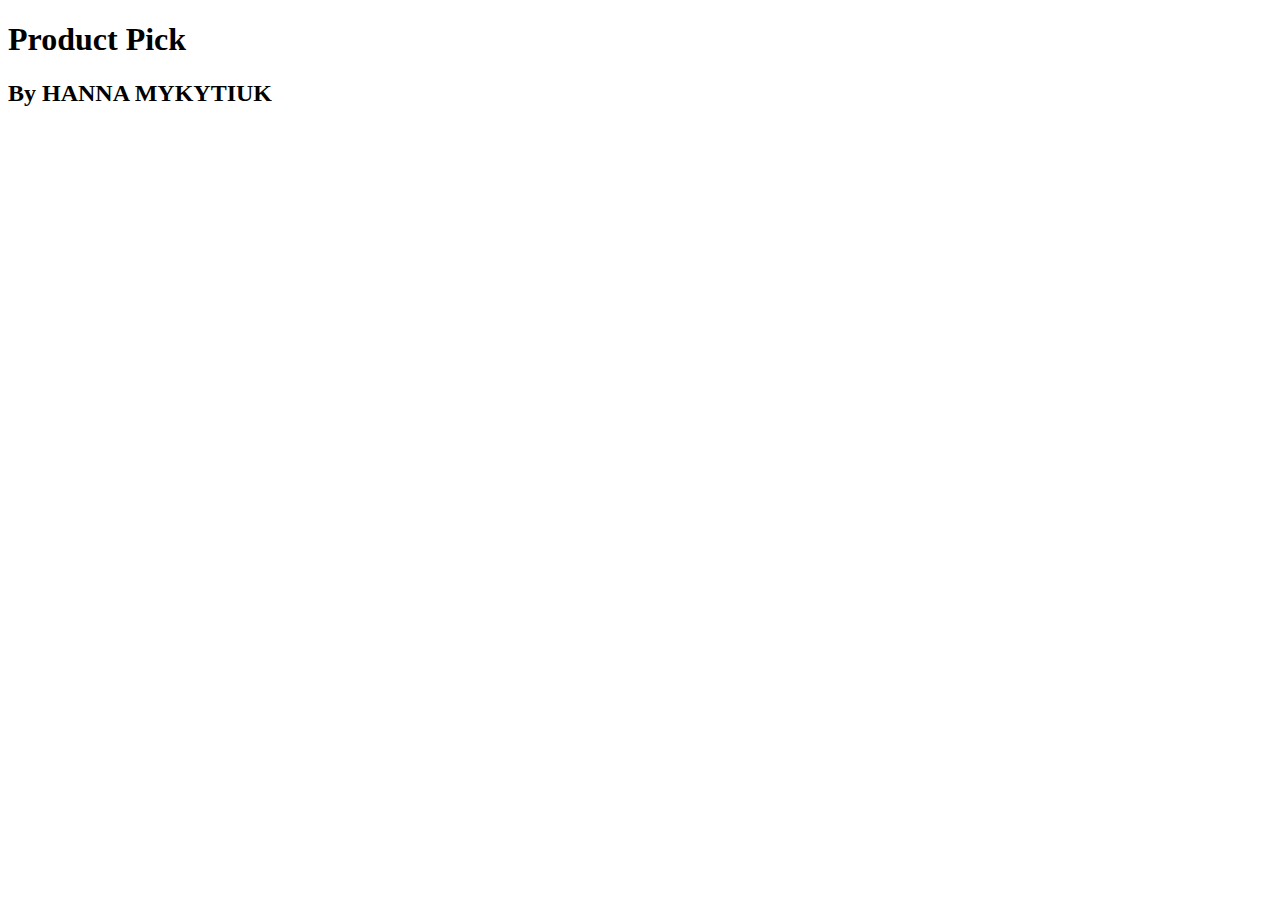
<file: Form-Controls/index.html>
<!DOCTYPE html>
<html lang="en">
  <head>
    <meta charset="utf-8" />
    <meta http-equiv="X-UA-Compatible" content="IE=edge" />
    <title>My form exercise</title>
    <meta name="description" content="" />
    <meta name="viewport" content="width=device-width, initial-scale=1" />
  </head>
  <body>
    <header>
      <h1>Product Pick</h1>
    </header>
    <main>
      <form>
        <!-- write your html here-->
        <!-- 
          try writing out the requirements first as comments
        this will also help you fill in your PR message later-->
      </form>
    </main>
    <footer>
      <h2>By HANNA MYKYTIUK</h2>
    </footer>
  </body>
</html>
</file>
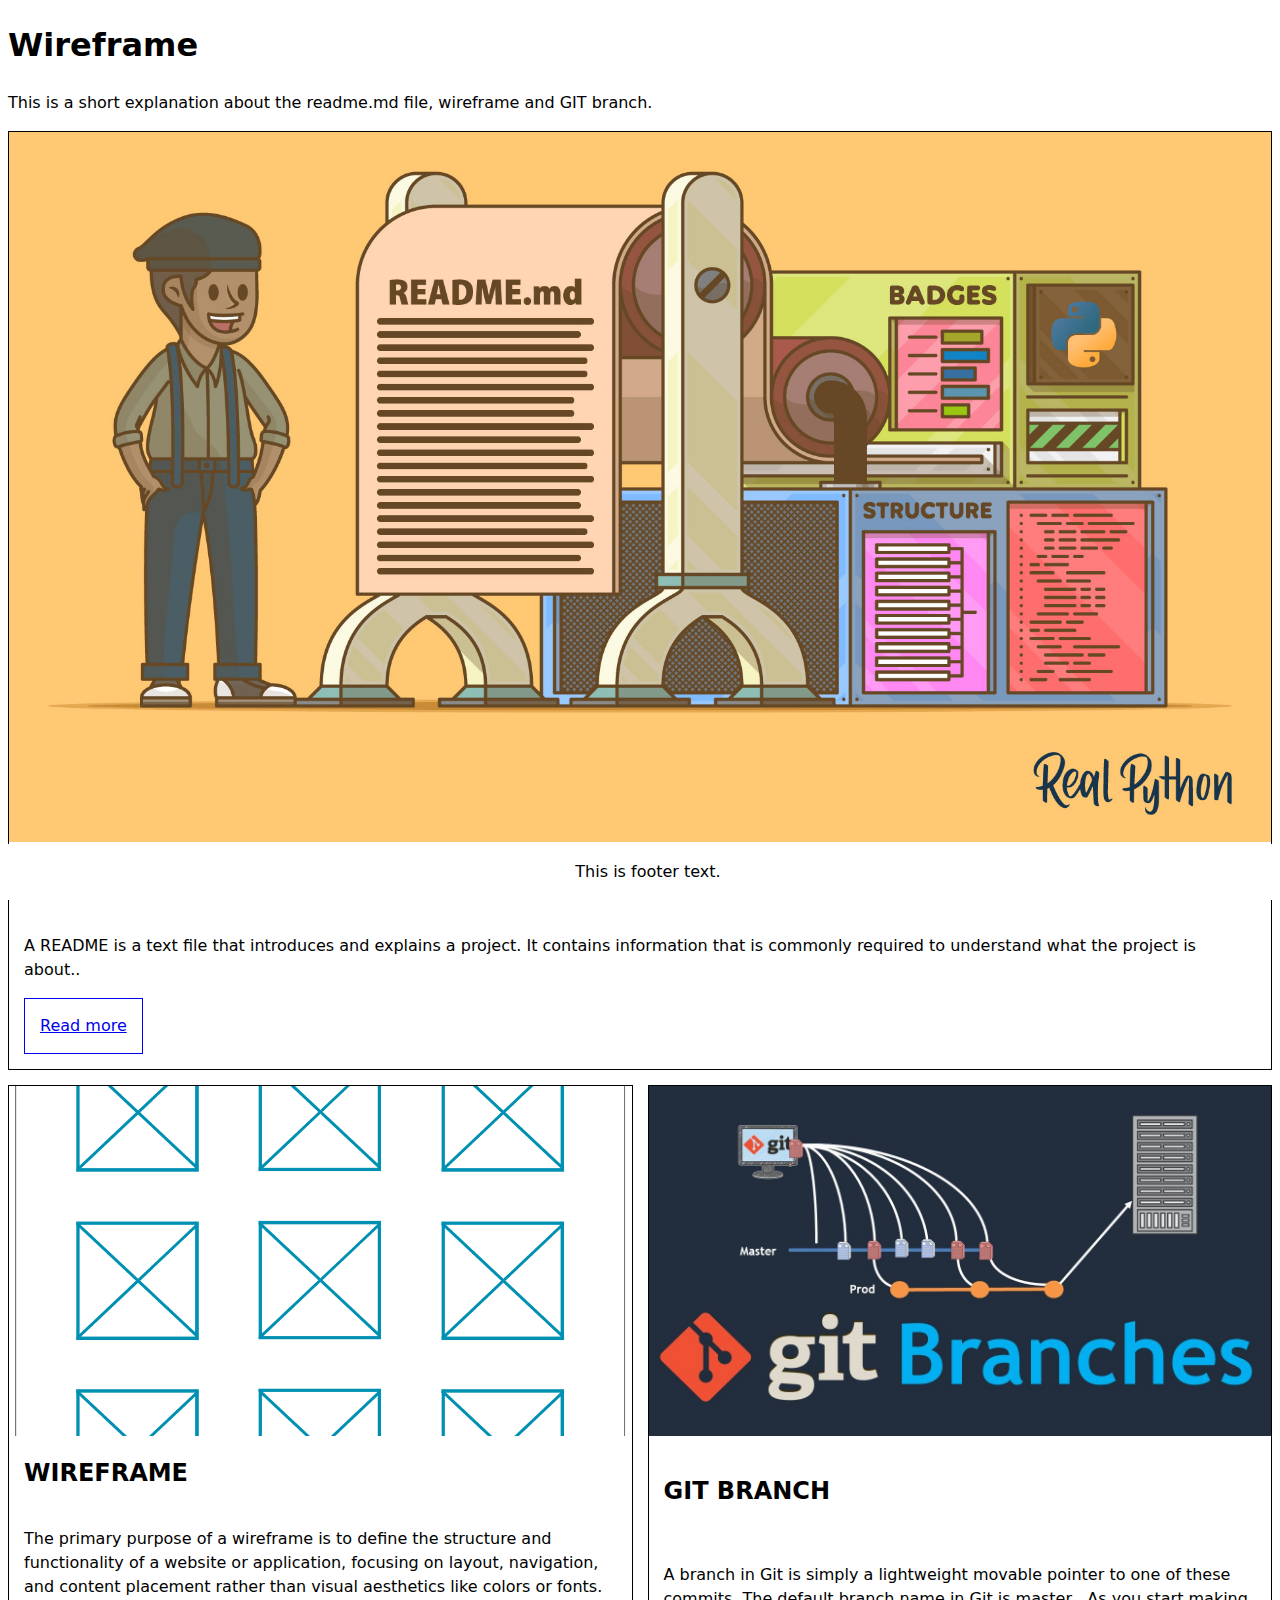
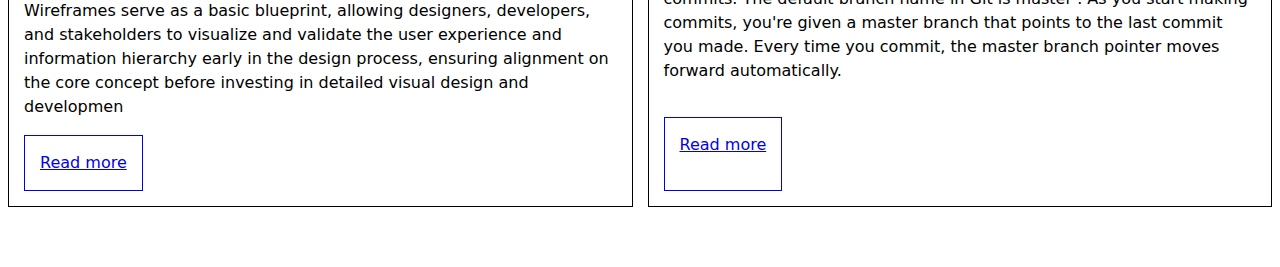
<file: Wireframe/index.html>
<!DOCTYPE html>
<html lang="en">
  <head>
    <meta charset="UTF-8" />
    <meta name="viewport" content="width=device-width, initial-scale=1.0" />
    <title>Wireframe</title>
    <link rel="stylesheet" href="style.css" />
  </head>
  <body>
    <header>
      <h1>Wireframe</h1>
      <p>
        This is a short explanation about the readme.md file, wireframe and GIT branch.
      </p>
    </header>
    <main>
      <article>
        <img src="images/readme.jpg" alt="Readme image" />
        <h2>README</h2>
        <p>
          A README is a text file that introduces and explains a project. It contains information that is commonly required to understand what the project is about..
        </p>
        <a href="http://makeareadme.com/">Read more</a>
      </article>
      <article>
        <img src="images/wireframe-2.png" class="small" alt="Wireframe image" />
        <h2>WIREFRAME</h2>
        <p>
          The primary purpose of a wireframe is to define the structure and functionality of a website or application, focusing on layout, navigation, and content placement rather than visual aesthetics like colors or fonts. Wireframes serve as a basic blueprint, allowing designers, developers, and stakeholders to visualize and validate the user experience and information hierarchy early in the design process, ensuring alignment on the core concept before investing in detailed visual design and developmen
        </p>
        <a href="https://www.experienceux.co.uk/faqs/what-is-wireframing/">Read more</a>
      </article>
      <article>
        <img src="images/git.jpg" class="small" alt="Git branch image" />
        <h2>GIT BRANCH </h2>
        <p>
          A branch in Git is simply a lightweight movable pointer to one of these commits. The default branch name in Git is master . As you start making commits, you're given a master branch that points to the last commit you made. Every time you commit, the master branch pointer moves forward automatically.
        </p>
        <a href="https://git-scm.com/book/en/v2/Git-Branching-Branches-in-a-Nutshell">Read more</a>
      </article>
      
    </main>
    <footer>
      <p>
        This is footer text.
      </p>
    </footer>
  </body>
</html>
</file>
<file: Wireframe/style.css>
/* Here are some starter styles
You can edit these or replace them entirely 
It's showing you a common way to organise CSS 
And includes solutions to common problems 
As well as useful links to learn more */

/* ====== Design Palette ======
 This is our "design palette".
 It sets out the colours, fonts, styles etc to be used in this design 
 At work, a designer will give these to you based on the corporate brand, but while you are learning
 You can design it yourself if you like
 Inspect the starter design with Devtools
 Click on the colour swatches to see what is happening
 I've put some useful CSS you won't have learned yet
 For you to explore and play with if you are interested
 https://web.dev/articles/min-max-clamp
 https://scrimba.com/learn-css-variables-c026
====== Design Palette ====== */
:root {
  --paper: oklch(7 0 0);
  --ink: color-mix(in oklab, var(--color) 5%, black);
  --font: 100%/1.5 system-ui;
  --space: clamp(6px, 6px + 2vw, 15px);
  --line: 1px solid;
  --container: 1280px;
}
/* ====== Base Elements ======
 General rules for basic HTML elements in any context */
body {
  background: var(--paper);
  color: var(--ink);
  font: var(--font);
}
a {
  padding: var(--space);
  border: var(--line);
  max-width: fit-content;
}
img,
svg {
  width: 100%;
  object-fit: cover;
}
/* ====== Site Layout ====== 
Setting the overall rules for page regions
https://www.w3.org/WAI/tutorials/page-structure/regions/
*/
main {
  max-width: var(--container);
  margin: 0 auto calc(var(--space) * 4) auto;
}
footer {
  position: fixed;
  bottom: 0;
  text-align: center;
  background-color: white;
  width:100%;
  }
  
/* ====== Articles Grid Layout ====
Setting the rules for how articles are placed in the main element.
Inspect this in Devtools and click the "grid" button in the Elements view
Play with the options that come up.
https://developer.chrome.com/docs/devtools/css/grid
https://gridbyexample.com/learn/
*/
main {
  display: grid;
  grid-template-columns: 1fr 1fr;
  gap: var(--space);
  > *:first-child {
    grid-column: span 2;
  }
}
/* ====== Article Layout ====== 
Setting the rules for how elements are placed in the article. 
Now laying out just the INSIDE of the repeated card/article design.
Keeping things orderly and separate is the key to good, simple CSS.
*/
article {
  border: var(--line);
  padding-bottom: var(--space);
  text-align: left;
  display: grid;
  grid-template-columns: var(--space) 1fr var(--space);
  > * {
    grid-column: 2/3;
  }
  > img {
    grid-column: span 3;
   
  }
}
.small{
  max-height: 350px;
}
</file>
